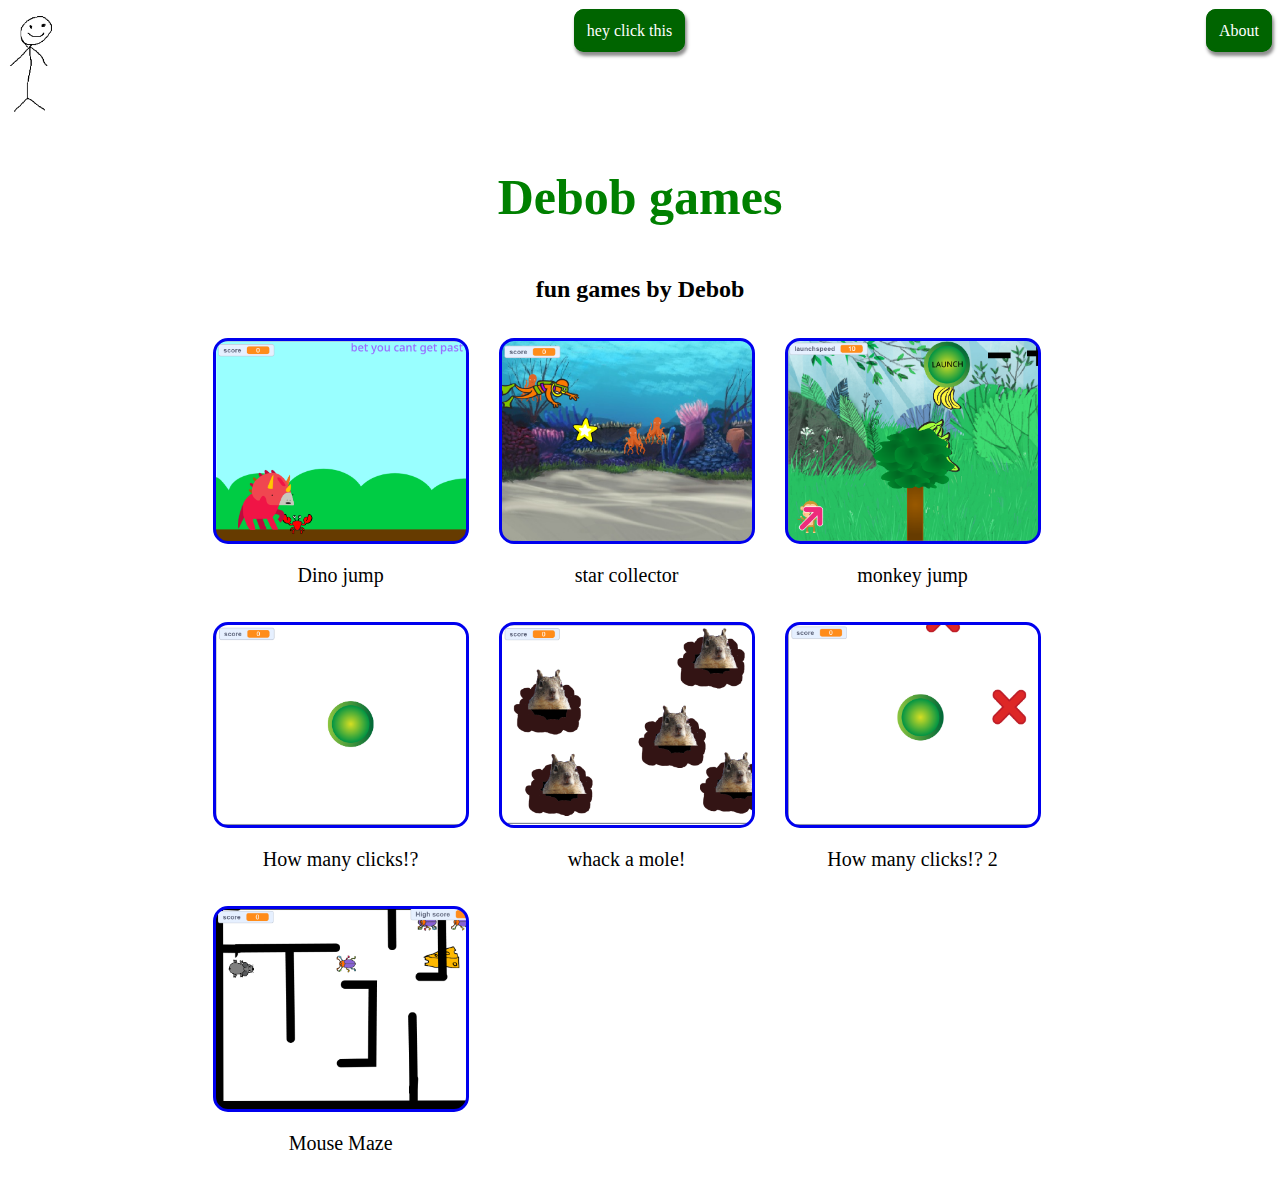
<file: index.html>
<!DOCTYPE html>
<html lang="en">

<head>
    <meta charset="UTF-8">
    <meta name="viewport" content="width=device-width, initial-scale=1.0">
    <link rel="stylesheet" type="text/css" href="styles.css" />
    <title>Document</title>
</head>

<body>
    <header>
        <img src="pictures/Debob.png" alt="">
        <nav>
            <a class="animation" href="animation.html">hey click this</a>
        </nav>

        <nav>
            <a class="button" href="about.html">About</a>
        </nav>
    </header>
    <main>
        <h1>Debob games</h1>
        <h2>fun games by Debob</h2>

        <audio src=""></audio>

        <div class="gamecontainer">
            <a href="dinojump.html">
                <div class="gamebox dino">
                </div>
                <p class="gamename">Dino jump</p>
            </a>


            <a href="starcollector.html">
                <div class="gamebox star"></div>
                <p class="gamename">star collector</p>
            </a>


            <a href="monkeyjump.html">
                <div class="gamebox jump"></div>
                <p class="gamename">monkey jump </p>
            </a>


            <a href="howmanyclicks.html">
                <div class="gamebox click"></div>
                <p class="gamename">How many clicks!? </p>
            </a>

            <a href="whackamole.html">
                <div class="gamebox whack"></div>
                <p class="gamename">whack a mole! </p>
            </a>

            <a href="howmanyclicks2.html">
                <div class="gamebox click2"></div>
                <p class="gamename">How many clicks!? 2 </p>
            </a>

            <a href="mousemaze.html">
                <div class="gamebox mouse"></div>
                <p class="gamename">Mouse Maze </p>
            </a>

            

    </main>

</body>

</html>
</file>
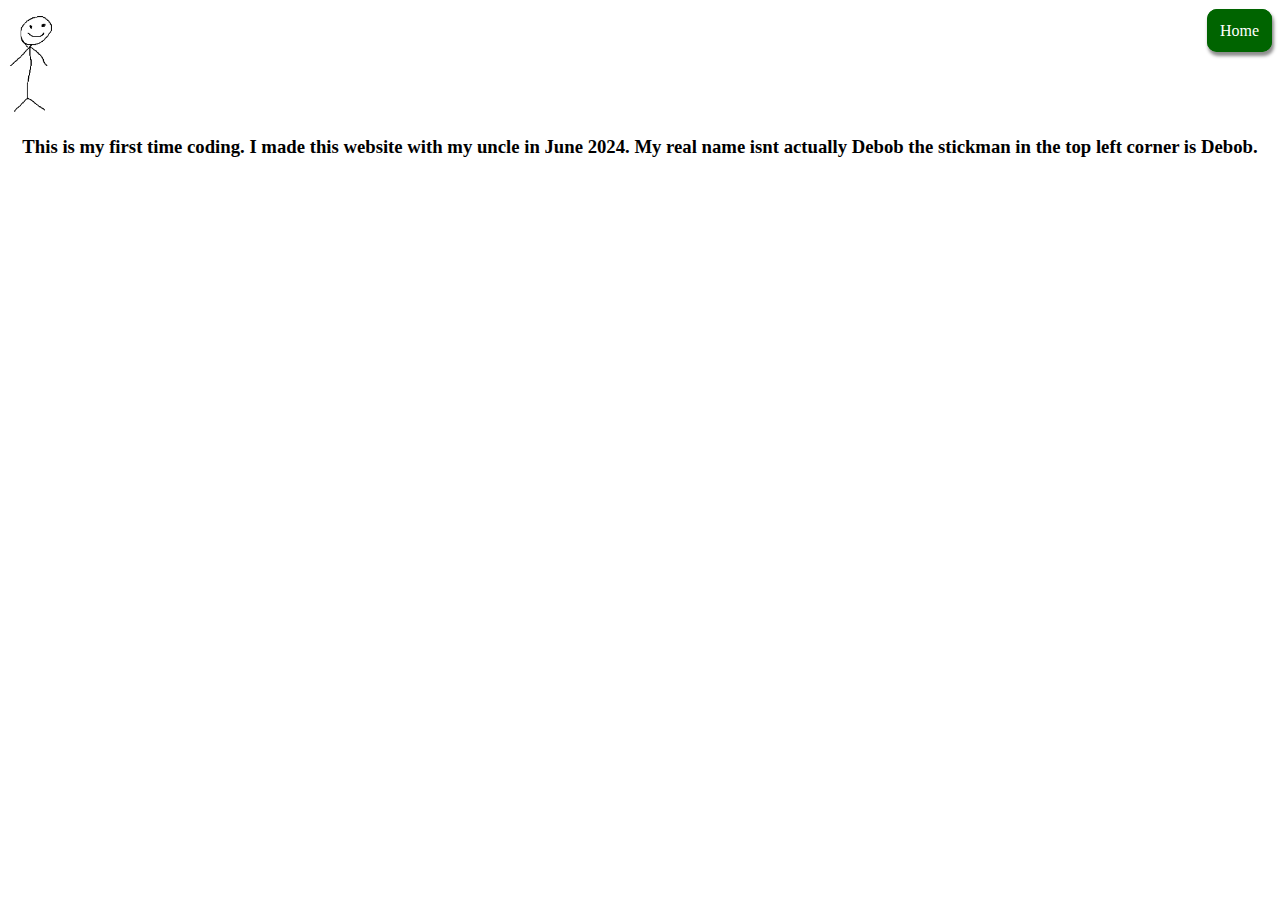
<file: about.html>
<!DOCTYPE html>
<html lang="en">
<head>
    <meta charset="UTF-8">
    <meta name="viewport" content="width=device-width, initial-scale=1.0">
    <link rel="stylesheet" type="text/css" href="styles.css" />
    <title>Document</title>
</head>
<body>
    <header>
        <img src="pictures/Debob.png" alt="">
        <nav>
            <a class="button" href="index.html">Home</a>
        </nav>
    </header>
    <h3>This is my first time coding. I made this website with my uncle in June 2024. My real name isnt actually Debob the stickman in the top left corner is Debob.</h3>
</file>
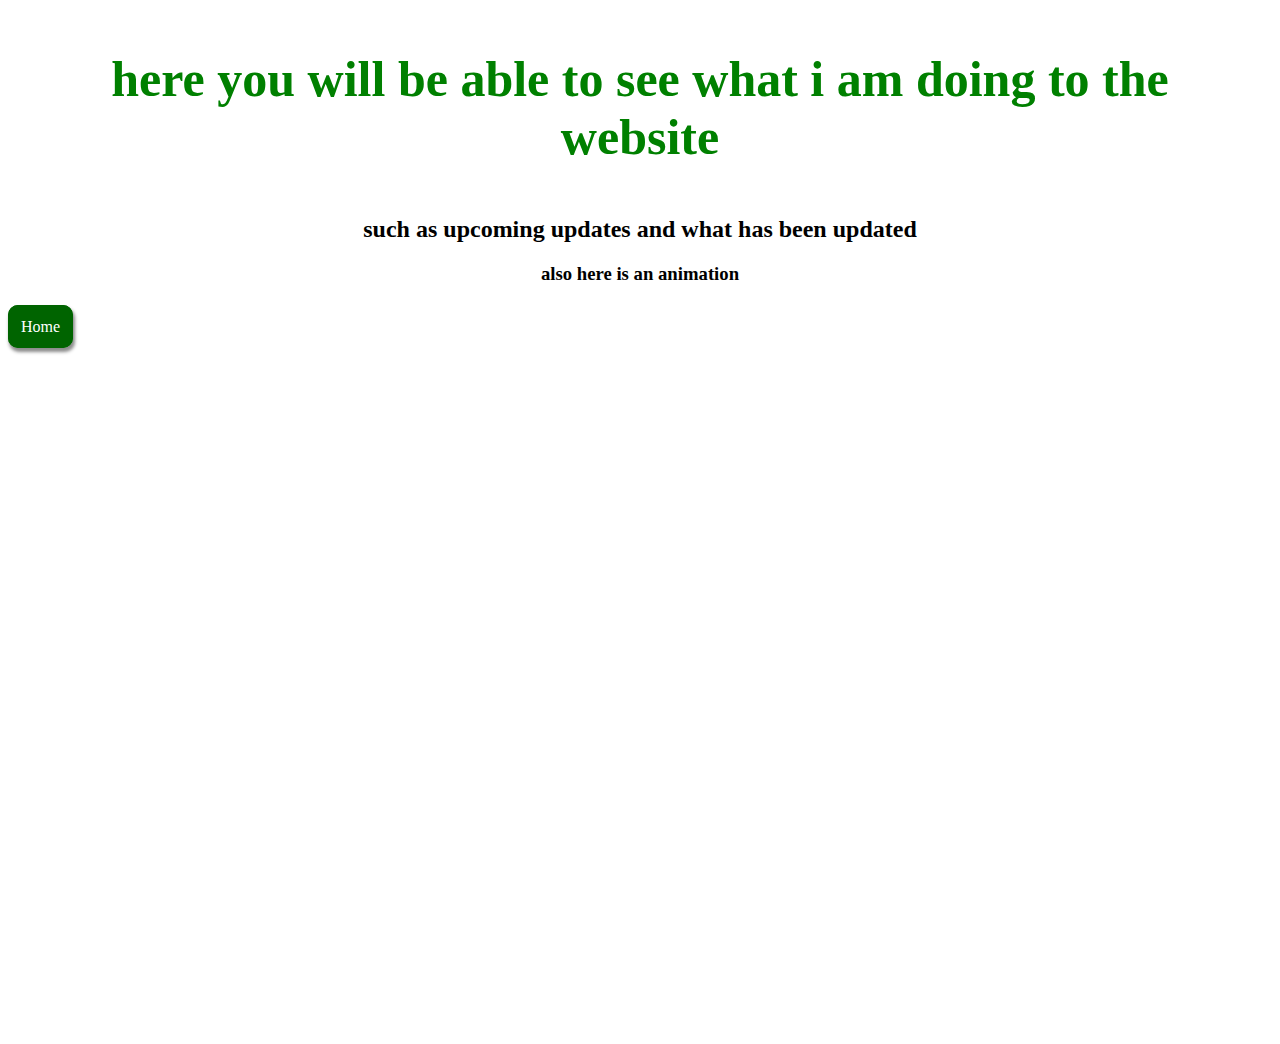
<file: animation.html>
<!DOCTYPE html>
<html lang="en">
<head>
    <meta charset="UTF-8">
    <meta name="viewport" content="width=device-width, initial-scale=1.0">
    <link rel="stylesheet" type="text/css" href="styles.css" />
    <title>Document</title>
</head>
<body>
    <h1>here you will be able to see what i am doing to the website</h1>
    <h2>such as upcoming updates and what has been updated</h2>
    <h3>also here is an animation</h3>
    <nav>
        <a class="button" href="index.html">Home</a>
    </nav>

    <div class="gamewrapper"> <iframe src="https://scratch.mit.edu/projects/1047735971/embed" allowtransparency="true" width="300
        px" height="700px" frameborder="0" scrolling="no" allowfullscreen></iframe></div>
</body>
</html>
</file>
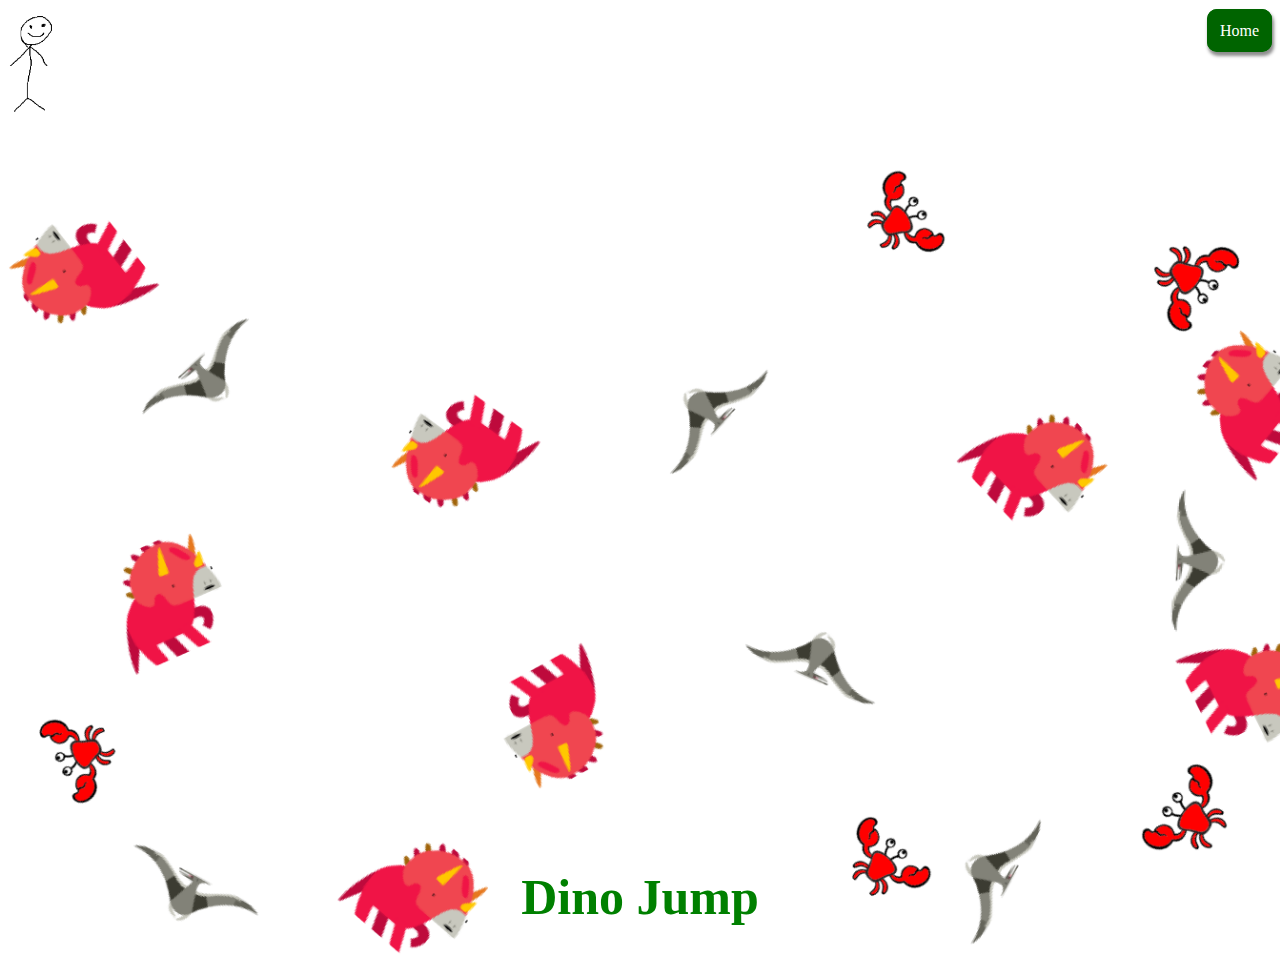
<file: dinojump.html>
<!DOCTYPE html>
<html lang="en">

<head>
    <meta charset="UTF-8">
    <meta name="viewport" content="width=device-width, initial-scale=1.0">
    <link rel="stylesheet" type="text/css" href="styles.css" />
    <title>Document</title>
</head>

<body class="backdino">
    <header>
        <img src="pictures/Debob.png" alt="">
        <nav>
            <a class="button" href="index.html">Home</a>
        </nav>
    </header>
    <div class="gamewrapper"> <iframe src="https://scratch.mit.edu/projects/1032173418/embed" allowtransparency="true" width="300
        px" height="700px" frameborder="0" scrolling="no" allowfullscreen></iframe></div>
    <h1>Dino Jump</h1>
</body>

</html>
</file>
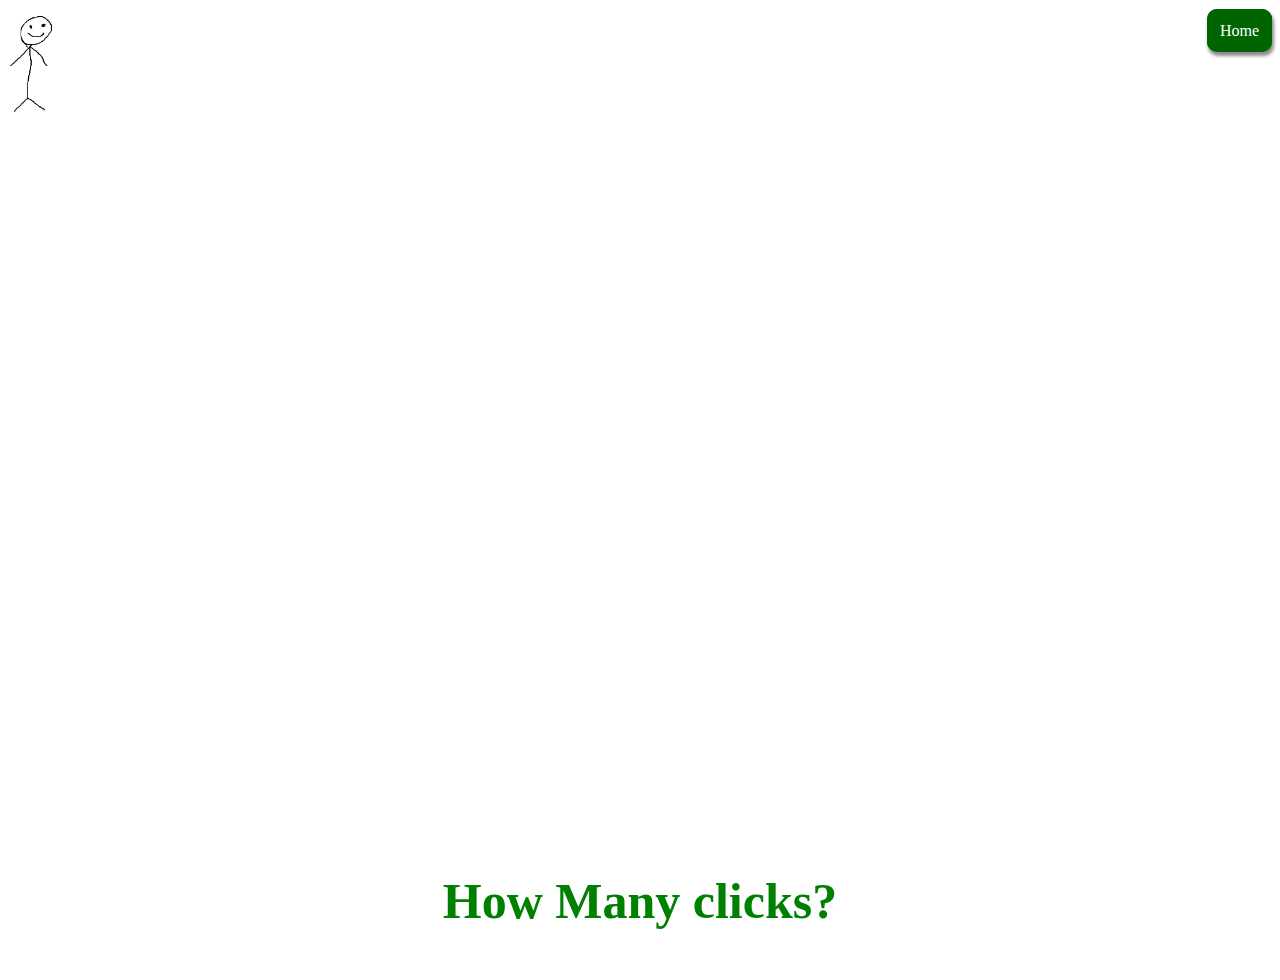
<file: howmanyclicks.html>
<!DOCTYPE html>
<html lang="en">
<head>
</head>
<body>
    <meta charset="UTF-8">
    <meta name="viewport" content="width=device-width, initial-scale=1.0">
    <link rel="stylesheet" type="text/css" href="styles.css" />
    <title>Document</title>
</head>
<body>
    <header>
        <img src="pictures/Debob.png" alt="">
        <nav>
            <a class="button" href="index.html">Home</a>
        </nav>
    </header>
    <iframe src="https://scratch.mit.edu/projects/1037655001/embed" allowtransparency="true" width="700px" height="700px" frameborder="0" scrolling="no" allowfullscreen></iframe>
<h1>How Many clicks?</h1>
</body>
</body>
</html>
</file>
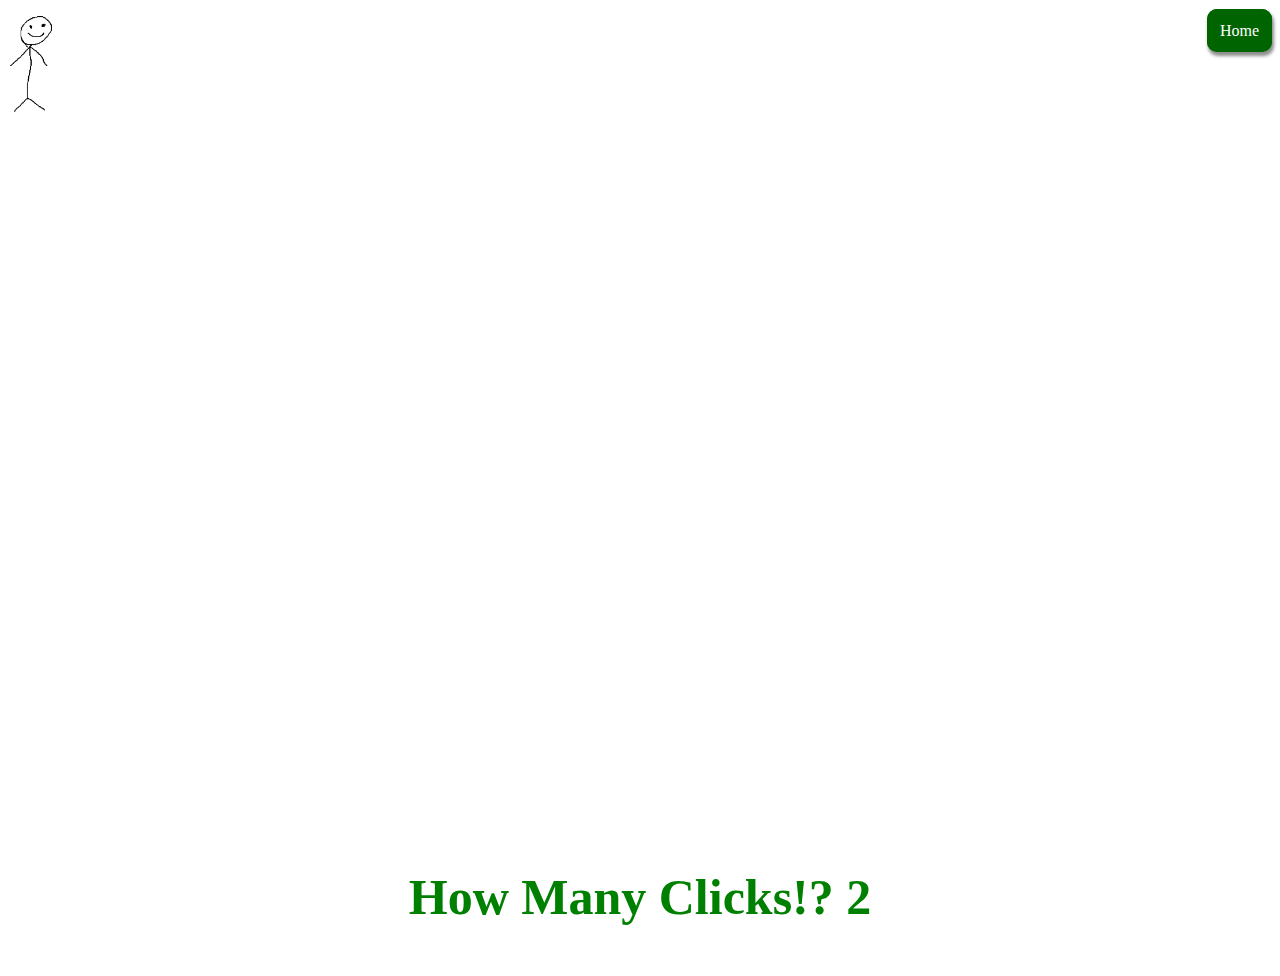
<file: howmanyclicks2.html>
<!DOCTYPE html>
<html lang="en">
<head>
    <meta charset="UTF-8">
    <meta name="viewport" content="width=device-width, initial-scale=1.0">
    <link rel="stylesheet" type="text/css" href="styles.css" />
    <title>Document</title>
</head>
<body>
    <header>
        <img src="pictures/Debob.png" alt="">
        <nav>
            <a class="button" href="index.html">Home</a>
        </nav>
    </header>
    <div class="gamewrapper"> <iframe src="https://scratch.mit.edu/projects/1046208704/embed" allowtransparency="true" width="300
        px" height="700px" frameborder="0" scrolling="no" allowfullscreen></iframe></div>
    <h1>How Many Clicks!? 2</h1>
</body>
</html>
</file>
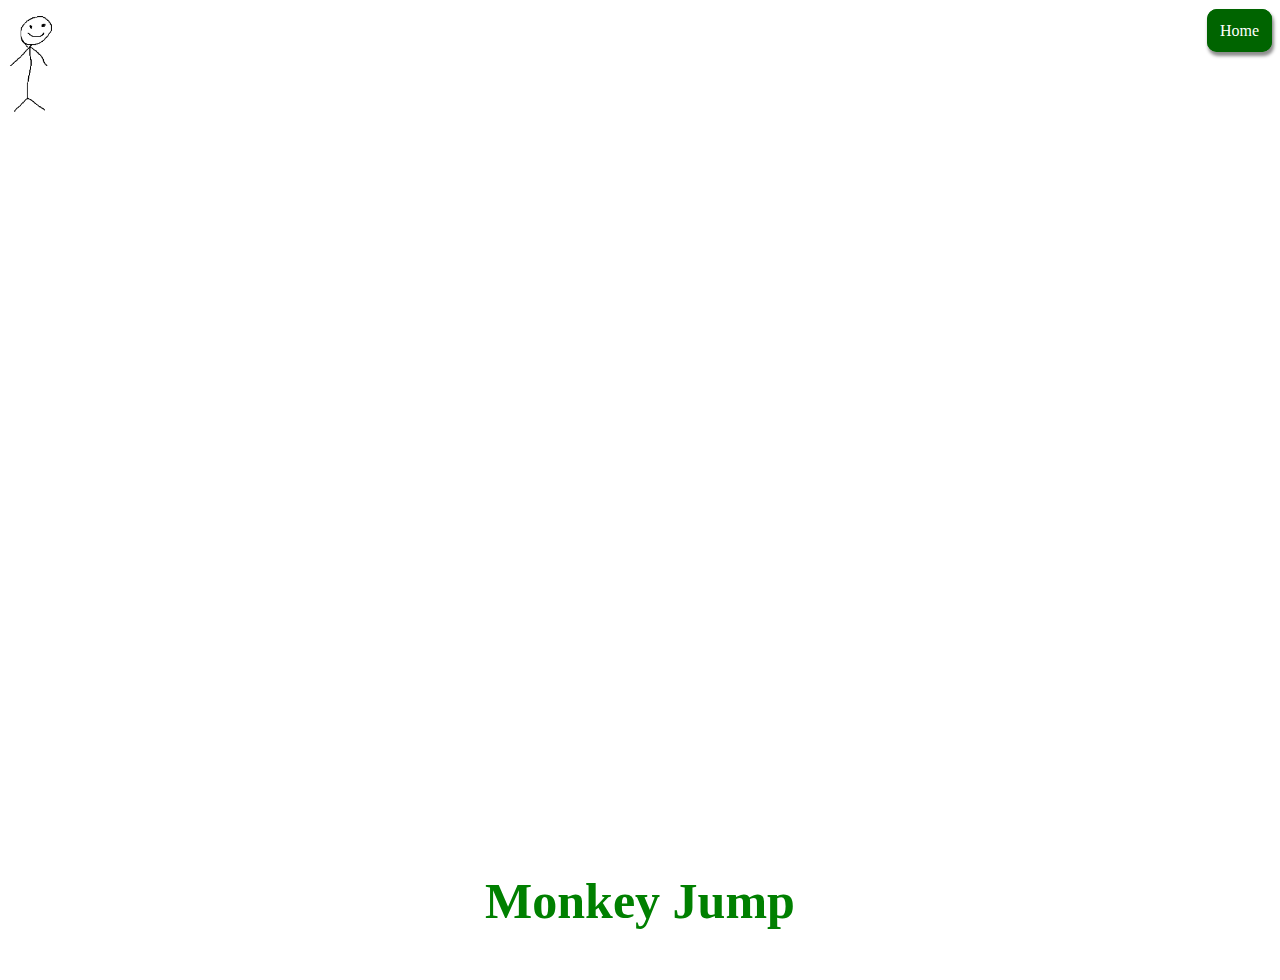
<file: monkeyjump.html>
<!DOCTYPE html>
<html lang="en">
<head>
    <meta charset="UTF-8">
    <meta name="viewport" content="width=device-width, initial-scale=1.0">
    <title>Document</title>
</head>
<body>
    <meta charset="UTF-8">
    <meta name="viewport" content="width=device-width, initial-scale=1.0">
    <link rel="stylesheet" type="text/css" href="styles.css" />
    <title>Document</title>
</head>
<body>
    <header>
        <img src="pictures/Debob.png" alt="">
        <nav>
            <a class="button" href="index.html">Home</a>
        </nav>
    </header>
    <iframe src="https://scratch.mit.edu/projects/1035894276/embed" allowtransparency="true" width="700px" height="700px" frameborder="0" scrolling="no" allowfullscreen></iframe></iframe>
<h1>Monkey Jump</h1>
</body>
</body>
</html
</file>
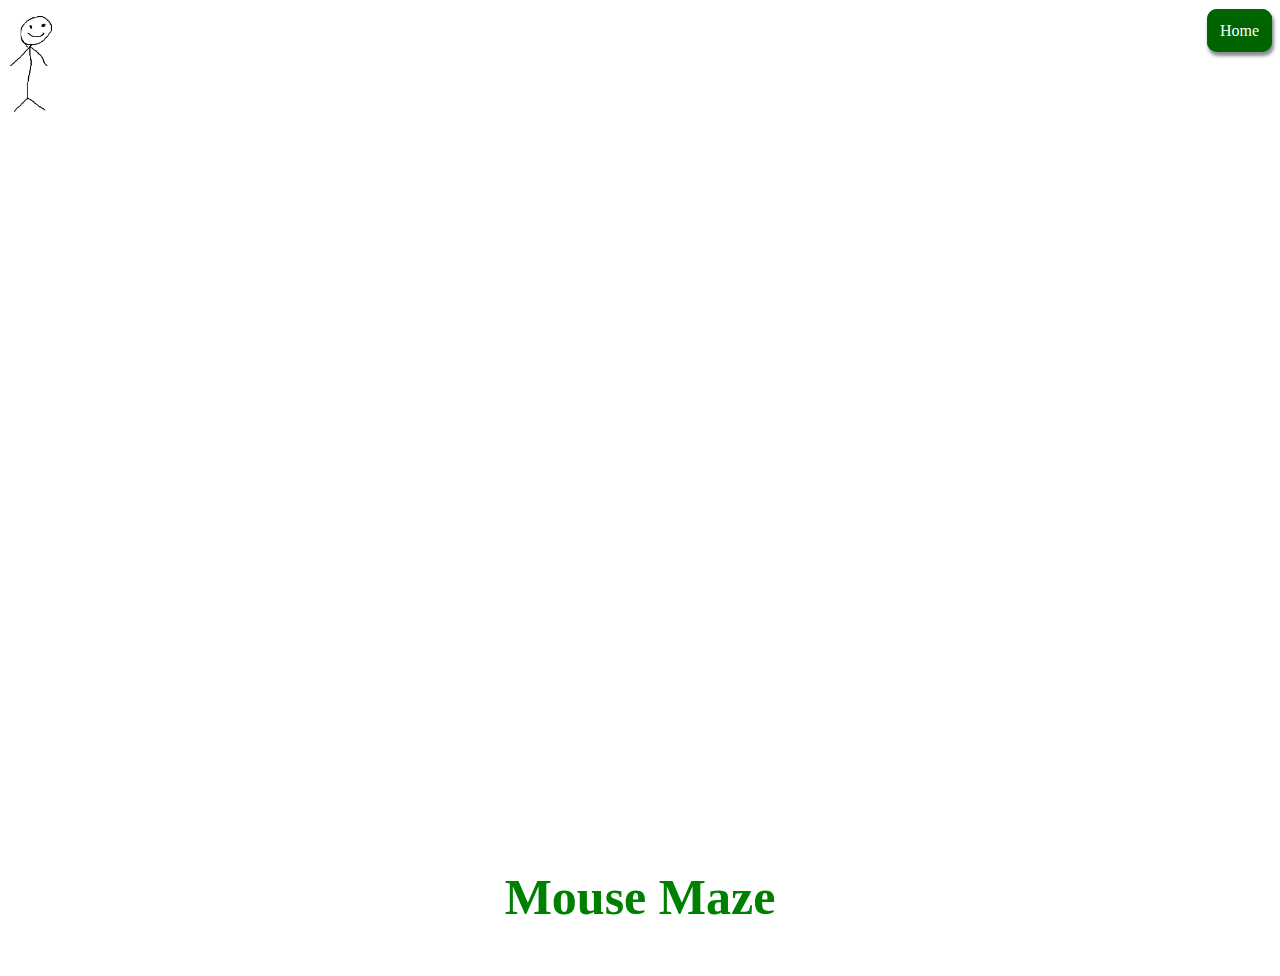
<file: mousemaze.html>
<!DOCTYPE html>
<html lang="en">
<head>
    <meta charset="UTF-8">
    <meta name="viewport" content="width=device-width, initial-scale=1.0">
    <link rel="stylesheet" type="text/css" href="styles.css" />
    <title>Document</title>
</head>
<body>
    <header>
        <img src="pictures/Debob.png" alt="">
        <nav>
            <a class="button" href="index.html">Home</a>
        </nav>
    </header>
    <div class="gamewrapper"> <iframe src="https://scratch.mit.edu/projects/1035315080/embed" allowtransparency="true" width="300
        px" height="700px" frameborder="0" scrolling="no" allowfullscreen></iframe></div>
    <h1>Mouse Maze</h1>
</body>
</html>
</file>
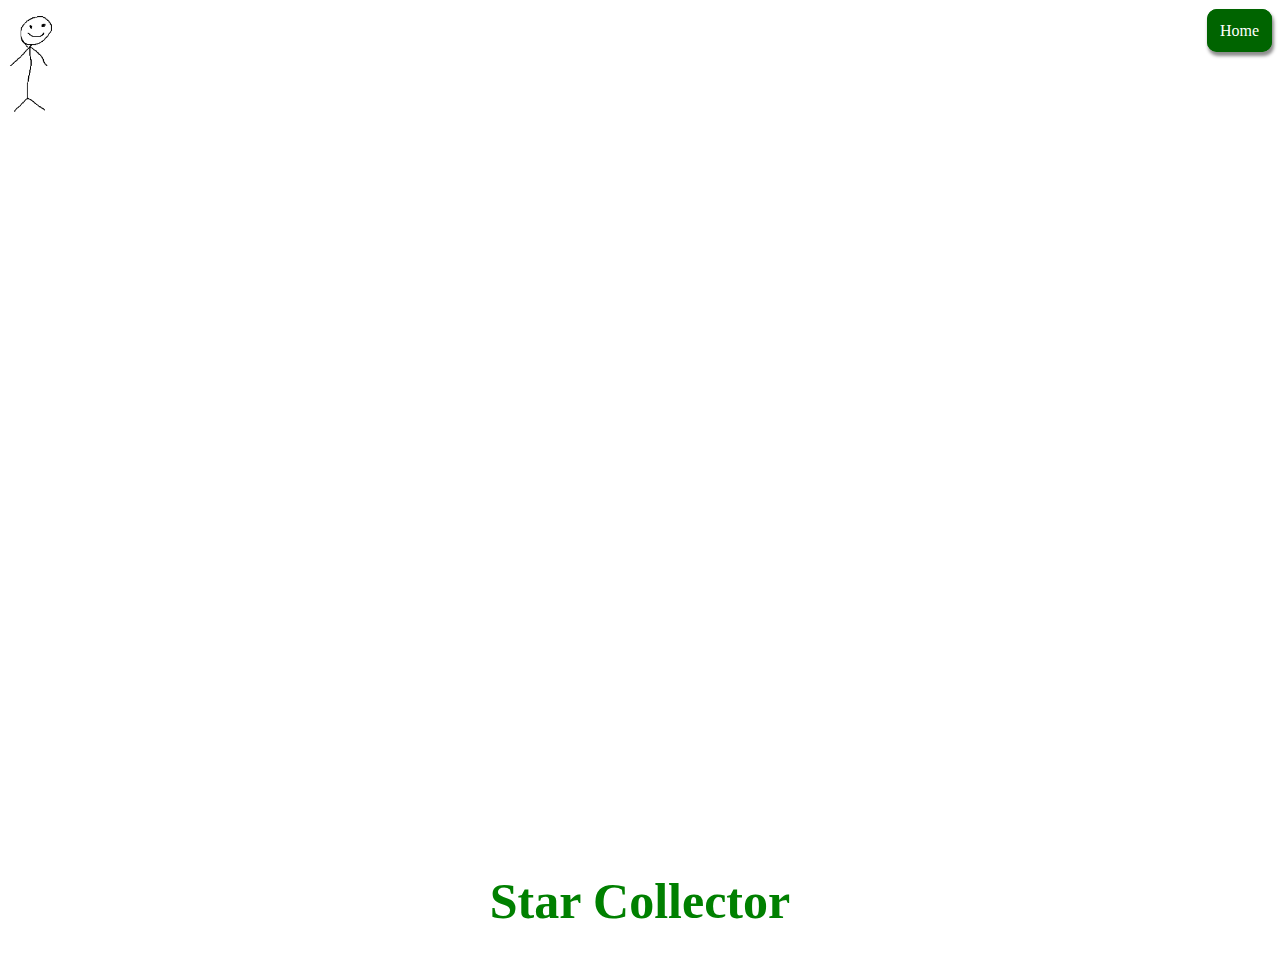
<file: starcollector.html>
<!DOCTYPE html>
<html lang="en">
<head>
    <meta charset="UTF-8">
    <meta name="viewport" content="width=device-width, initial-scale=1.0">
    <link rel="stylesheet" type="text/css" href="styles.css" />
    <title>Document</title>
</head>
<body>
    <header>
        <img src="pictures/Debob.png" alt="">
        <nav>
            <a class="button" href="index.html">Home</a>
        </nav>
    </header>
    <iframe src="https://scratch.mit.edu/projects/1035229922/embed" allowtransparency="true" width="700px" height="700px" frameborder="0" scrolling="no" allowfullscreen></iframe>
    <h1> Star Collector</h1>
</body>
</file>
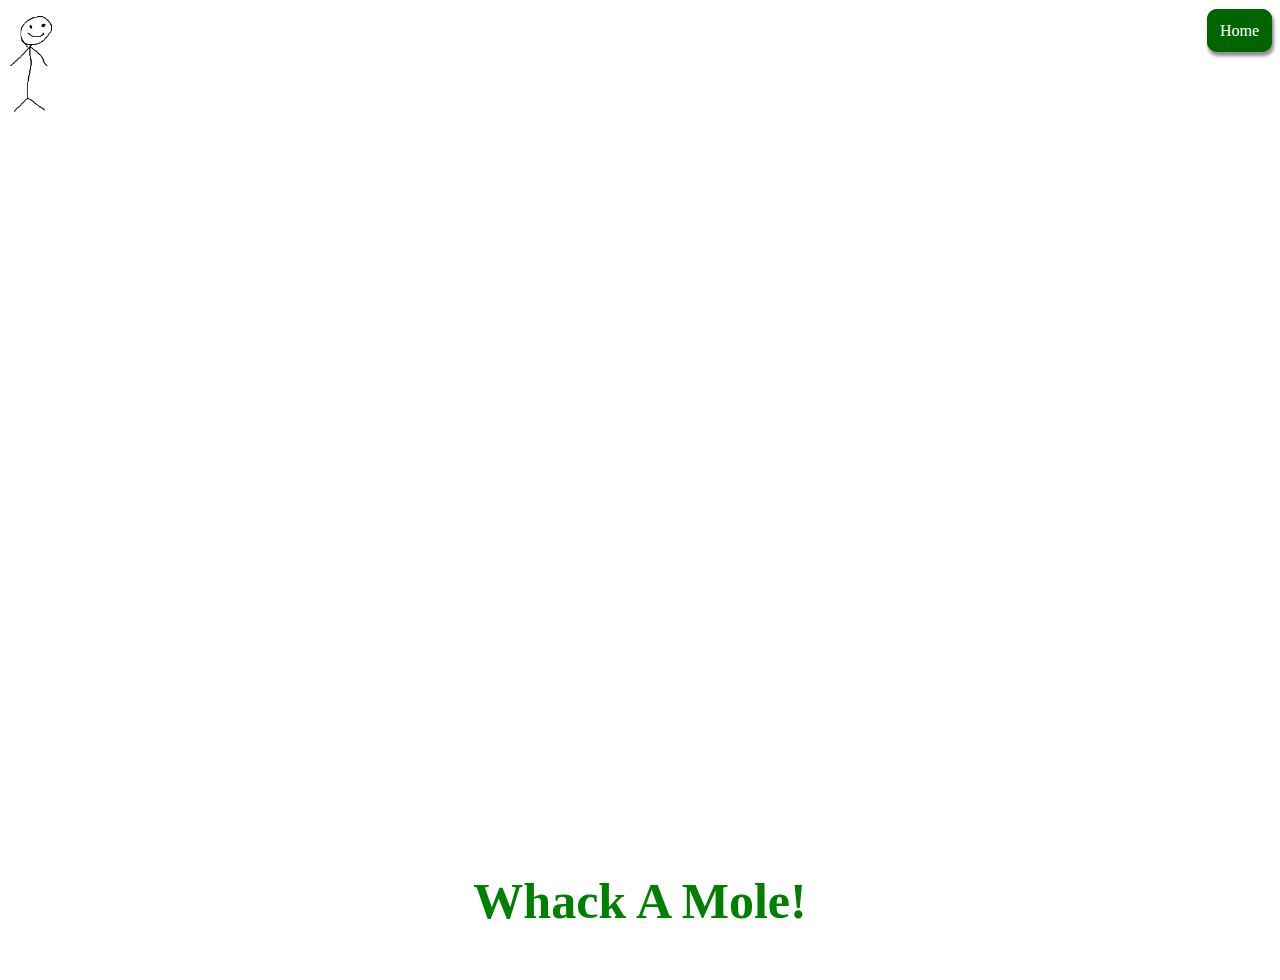
<file: whackamole.html>
<!DOCTYPE html>
<html lang="en">
<head>
    <meta charset="UTF-8">
    <meta name="viewport" content="width=device-width, initial-scale=1.0">
    <link rel="stylesheet" type="text/css" href="styles.css" />
    <title>Document</title>
</head>
<body>
    <header>
        <img src="pictures/Debob.png" alt="">
        <nav>
            <a class="button" href="index.html">Home</a>
        </nav>
    </header>
    <iframe src="https://scratch.mit.edu/projects/1040823092/embed" allowtransparency="true" width="700px" height="700px" frameborder="0" scrolling="no" allowfullscreen></iframe>
    <h1>Whack A Mole!</h1>
</body>
</html>
</file>
<file: styles.css>
h1 {
    color: green;
    text-align: center;
    font-size: 50px;
    margin: 50px;

}

h2 {
    text-align: center;
}

h3 {
    text-align: center;
}

img {
    width: 45px
}

.button {
    text-decoration: none;
    color: white;
    border: solid darkgreen;
    border-radius: 10px;
    padding: 10px;
    background-color: darkgreen;
    text-align: right;
    box-shadow: 1.7px 3.4px 3.4px hsl(0deg 0% 0% / 0.45);
}

.animation {
    text-decoration: none;
    color: white;
    border: solid darkgreen;
    border-radius: 10px;
    padding: 10px;
    background-color: darkgreen;
    text-align: right;
    box-shadow: 1.7px 3.4px 3.4px hsl(0deg 0% 0% / 0.45);
}

.animation:hover {
    box-shadow: none;
}

.button:hover {
    box-shadow: none;
}

header {
    display: flex;
    flex-direction: row;
    justify-content: space-between;

}

nav {
    padding-top: 14px;
}


.gamecontainer {
    display: flex;
    flex-direction: row;
    justify-content: flex-start;
    width: 70%;
    flex-wrap: wrap;
    margin: auto;
}


.gamebox {
    width: 250px;
    height: 200px;
    border: solid;
    margin: 15px;
    border-radius: 15px;
}

iframe {
    width: 900px;
}

.gamewrapper {
    width: 100%;
    display: flex;
    justify-content: center;
}

.backdino {
    background-image: url('./pictures/background\ for\ dino.png');
    background-size: cover;
}

.dino {
    background-image: url('./pictures/dino.png');
    background-size: cover;
}

.star {
    background-image: url('./pictures/starcollector.png');
    background-size: cover;
}

.jump {
    background-image: url('./pictures/monkeyjump.png');
    background-size: cover;
}

.click {
    background-image: url('./pictures/clicks.png');
    background-size: cover;
}

.whack {
    background-image: url('./pictures/whackamole.png');
    background-size: cover;
}

.click2 {
    background-image: url('./pictures/howmanyclicks2.png');
    background-size: cover;
}

.mouse {
    background-image: url('./pictures/mousemaze.png');
    background-size: cover;
}

.soon { background-image: url('./pictures/coming\ soon.png');
    background-size: cover;
}

.gamename {
    color:black;
    font-size: 20px;
    text-align:center;
    text-decoration: none;
}

a {
    text-decoration: none;
}

.device-info {
    color: blue;
    font-size: 15px;
}
</file>
